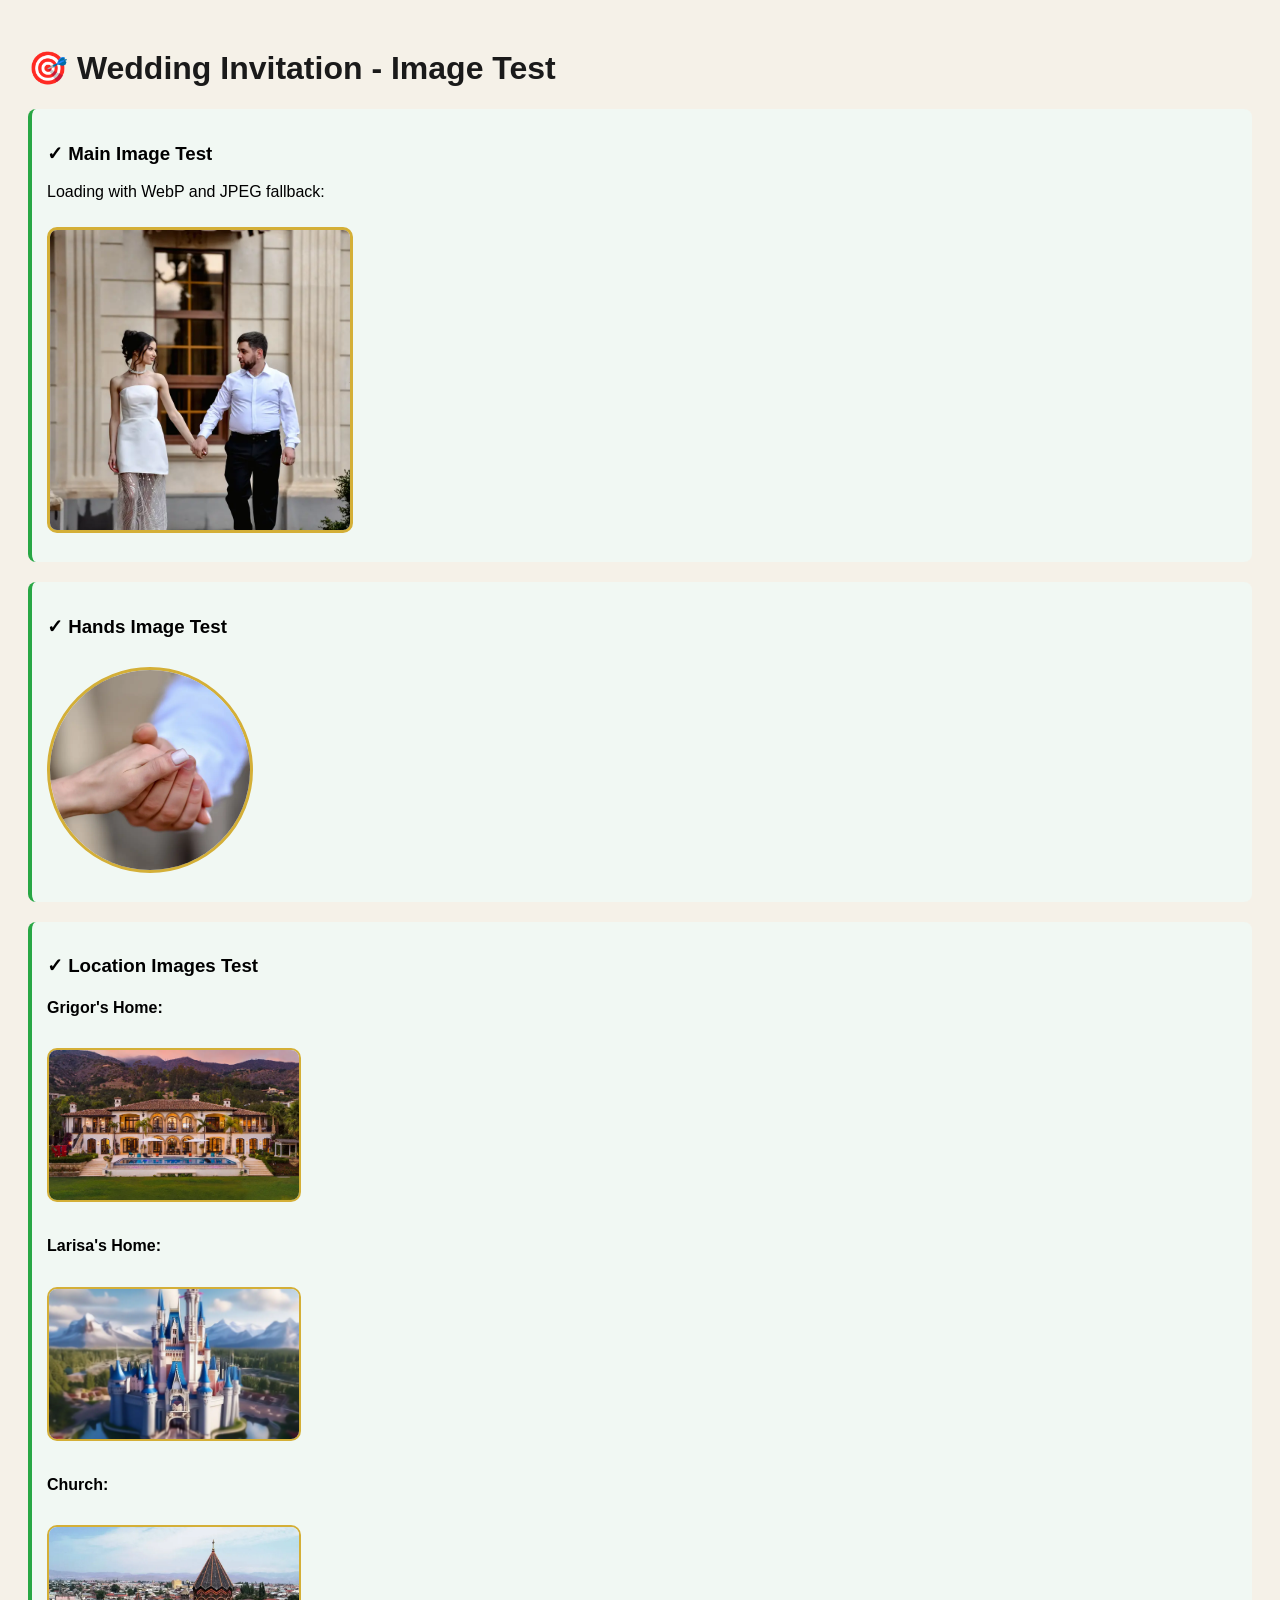
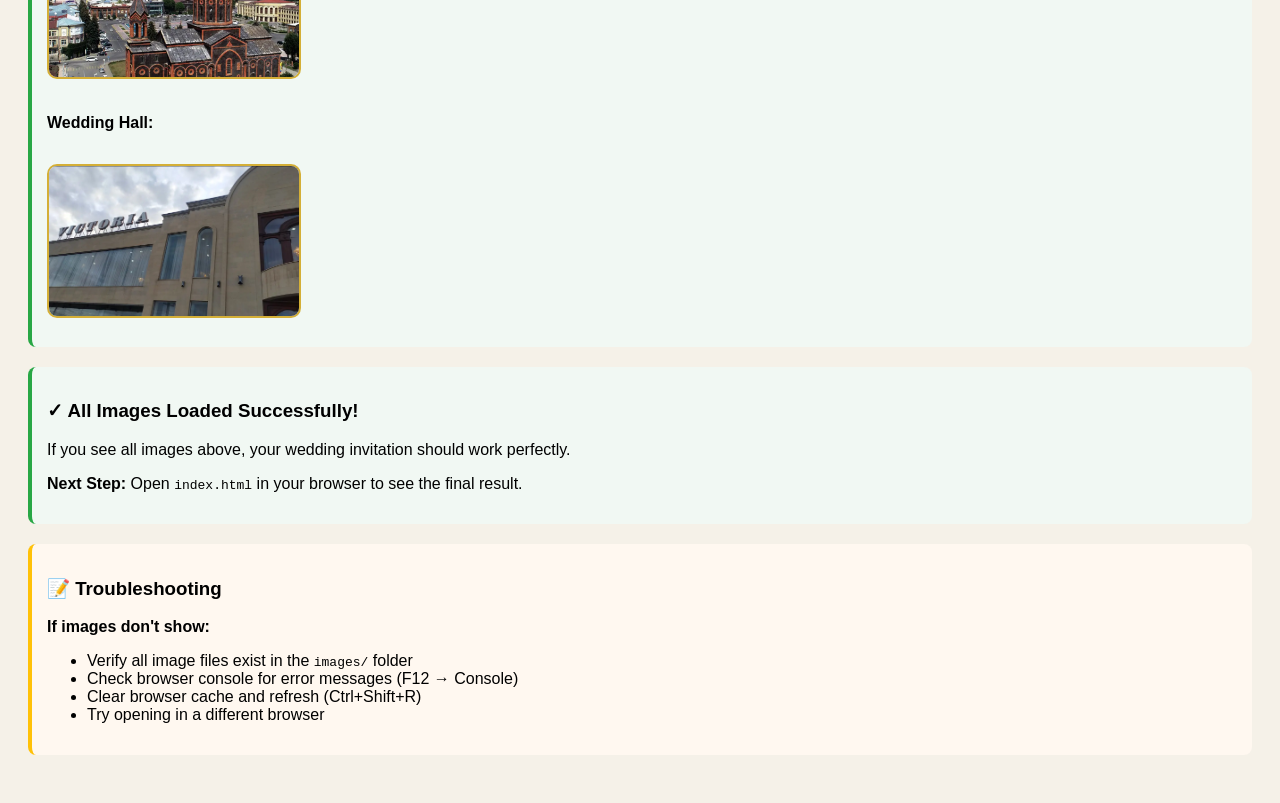
<file: test-images.html>
<!DOCTYPE html>
<html lang="en">
<head>
    <meta charset="UTF-8">
    <meta name="viewport" content="width=device-width, initial-scale=1.0">
    <title>Wedding Invitation - Test</title>
    <style>
        body {
            font-family: Arial, sans-serif;
            padding: 20px;
            background: #f5f1e8;
        }
        .test-result {
            margin: 20px 0;
            padding: 15px;
            border-radius: 8px;
            background: white;
        }
        .success {
            border-left: 4px solid #28a745;
            background: #f1f8f3;
        }
        .error {
            border-left: 4px solid #dc3545;
            background: #fcf1f2;
        }
        .warning {
            border-left: 4px solid #ffc107;
            background: #fff8f0;
        }
        img, picture {
            max-width: 300px;
            margin: 10px 0;
        }
        h1 {
            color: #1a1a1a;
        }
    </style>
</head>
<body>
    <h1>🎯 Wedding Invitation - Image Test</h1>

    <div class="test-result success">
        <h3>✓ Main Image Test</h3>
        <p>Loading with WebP and JPEG fallback:</p>
        <picture>
            <source srcset="images/main.webp" type="image/webp">
            <img src="images/main.jpg" alt="Main image test" style="width: 300px; height: 300px; object-fit: cover; border-radius: 10px; border: 3px solid #d4af37;">
        </picture>
    </div>

    <div class="test-result success">
        <h3>✓ Hands Image Test</h3>
        <picture>
            <source srcset="images/hands.webp" type="image/webp">
            <img src="images/hands.jpg" alt="Hands image test" style="width: 200px; height: 200px; object-fit: cover; border-radius: 50%; border: 3px solid #d4af37;">
        </picture>
    </div>

    <div class="test-result success">
        <h3>✓ Location Images Test</h3>

        <h4>Grigor's Home:</h4>
        <picture>
            <source srcset="images/husband_home.webp" type="image/webp">
            <img src="images/husband_home.jpg" alt="Husband home" style="width: 250px; height: 150px; object-fit: cover; border-radius: 10px; border: 2px solid #d4af37;">
        </picture>

        <h4>Larisa's Home:</h4>
        <picture>
            <source srcset="images/wife_home.webp" type="image/webp">
            <img src="images/wife_home.jpg" alt="Wife home" style="width: 250px; height: 150px; object-fit: cover; border-radius: 10px; border: 2px solid #d4af37;">
        </picture>

        <h4>Church:</h4>
        <picture>
            <source srcset="images/church.webp" type="image/webp">
            <img src="images/church.jpg" alt="Church" style="width: 250px; height: 150px; object-fit: cover; border-radius: 10px; border: 2px solid #d4af37;">
        </picture>

        <h4>Wedding Hall:</h4>
        <picture>
            <source srcset="images/restaurant.webp" type="image/webp">
            <img src="images/restaurant.jpg" alt="Wedding hall" style="width: 250px; height: 150px; object-fit: cover; border-radius: 10px; border: 2px solid #d4af37;">
        </picture>
    </div>

    <div class="test-result success">
        <h3>✓ All Images Loaded Successfully!</h3>
        <p>If you see all images above, your wedding invitation should work perfectly.</p>
        <p><strong>Next Step:</strong> Open <code>index.html</code> in your browser to see the final result.</p>
    </div>

    <div class="test-result warning">
        <h3>📝 Troubleshooting</h3>
        <p><strong>If images don't show:</strong></p>
        <ul>
            <li>Verify all image files exist in the <code>images/</code> folder</li>
            <li>Check browser console for error messages (F12 → Console)</li>
            <li>Clear browser cache and refresh (Ctrl+Shift+R)</li>
            <li>Try opening in a different browser</li>
        </ul>
    </div>

    <script>
        // Log image loading status
        window.addEventListener('load', () => {
            console.log('✓ All images loaded successfully!');
        });

        // Check images on this page
        const images = document.querySelectorAll('img');
        images.forEach((img, index) => {
            img.addEventListener('load', () => {
                console.log(`✓ Image ${index + 1} loaded: ${img.src}`);
            });
            img.addEventListener('error', () => {
                console.error(`✗ Image ${index + 1} failed to load: ${img.src}`);
            });
        });
    </script>
</body>
</html>
</file>
